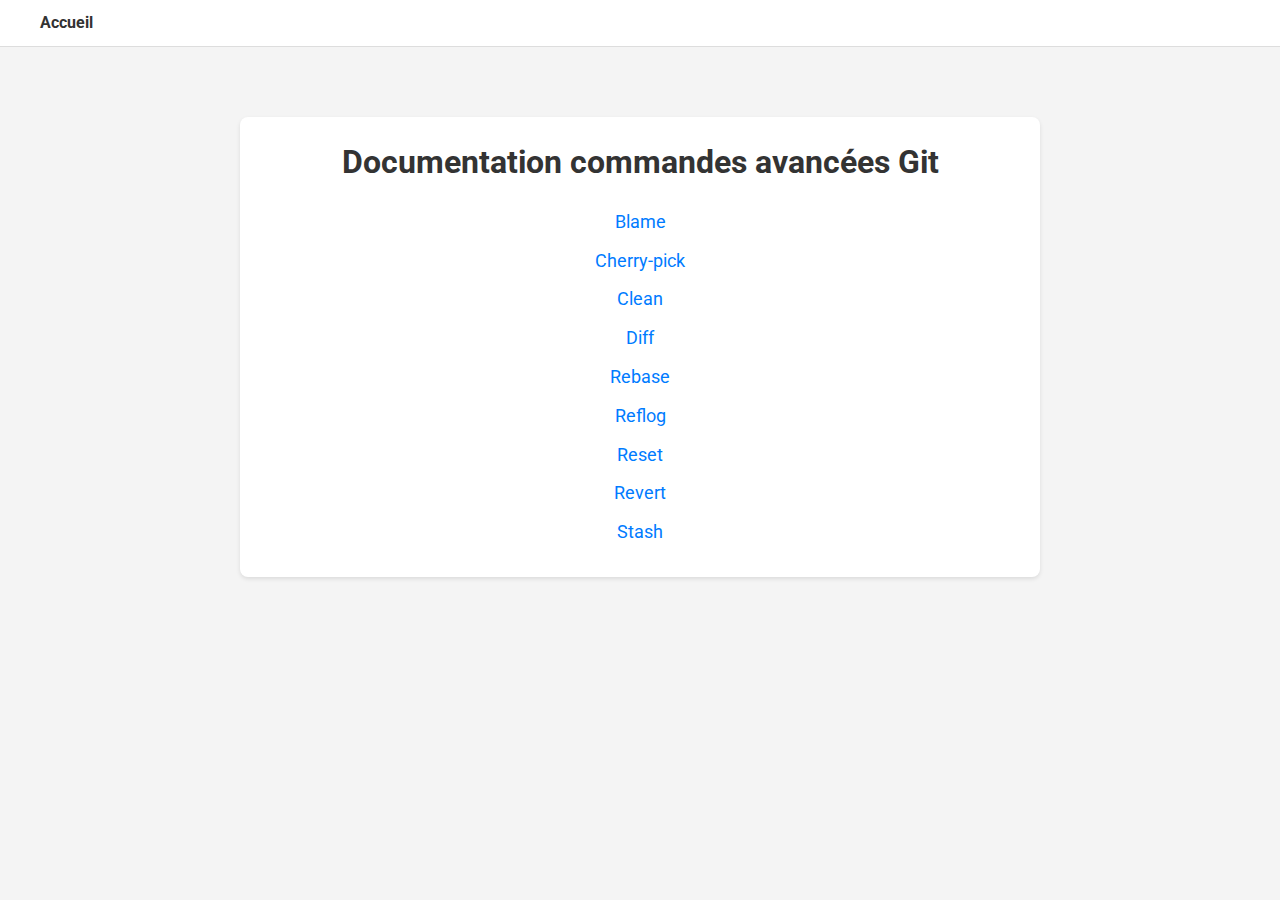
<file: index.html>
<!DOCTYPE html>
<html lang="fr">
  <head>
    <meta charset="UTF-8" />
    <meta name="viewport" content="width=device-width, initial-scale=1.0" />
    <title>Documentation commandes avancées Git - Index</title>
    <link rel="stylesheet" href="style.css" />
    <link
      href="https://fonts.googleapis.com/css2?family=Roboto&display=swap"
      rel="stylesheet"
    />
  </head>
  <body>
    <header>
      <div class="header-container">
        <a class="home-link" href="index.html">Accueil</a>
      </div>
    </header>
    <main>
      <div class="home-container">
        <h1>Documentation commandes avancées Git</h1>
        <ul>
          <li><a href="command-pages/blame.html">Blame</a></li>
          <li><a href="command-pages/cherry-pick.html">Cherry-pick</a></li>
          <li><a href="command-pages/clean.html">Clean</a></li>
          <li><a href="command-pages/diff.html">Diff</a></li>
          <li><a href="command-pages/rebase.html">Rebase</a></li>
          <li><a href="command-pages/reflog.html">Reflog</a></li>
          <li><a href="command-pages/reset.html">Reset</a></li>
          <li><a href="command-pages/revert.html">Revert</a></li>
          <li><a href="command-pages/stash.html">Stash</a></li>
        </ul>
      </div>
    </main>
  </body>
</html>
</file>
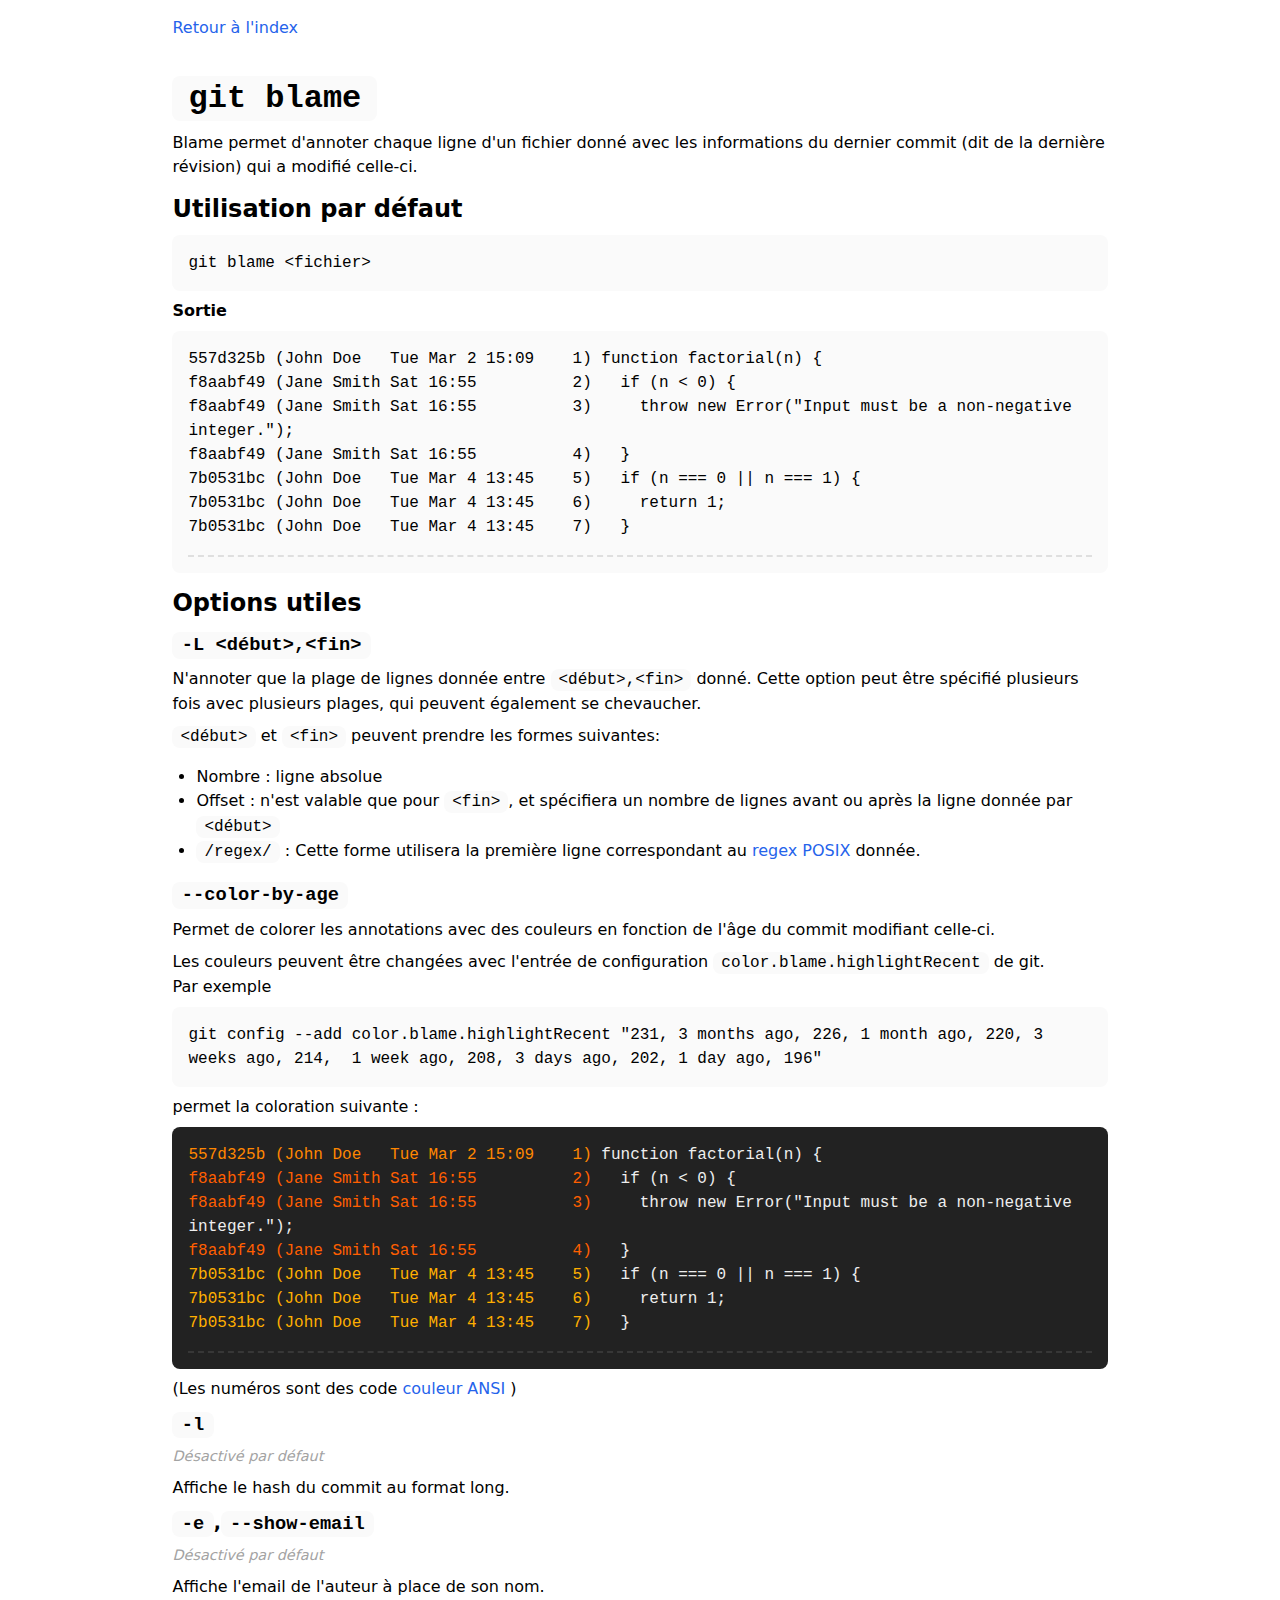
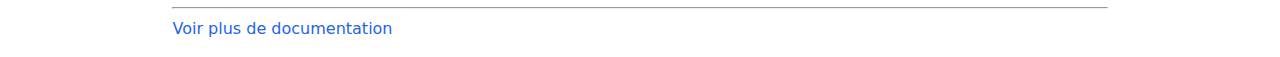
<file: command-pages/blame.html>
<!DOCTYPE html>
<html lang="en">
	<head>
		<meta charset="UTF-8" />
		<meta name="viewport" content="width=device-width, initial-scale=1.0" />
		<title>Git docs</title>
		<link rel="stylesheet" href="blame.css" />
	</head>
	<body>
		<div class="container py-4 prose">
			<a href="/">Retour à l'index</a>
		</div>
		<div class="container py-4 prose">
			<section>
				<h1><code>git blame</code></h1>
				<p>
					Blame permet d'annoter chaque ligne d'un fichier donné avec les informations du
					dernier commit (dit de la dernière révision) qui a modifié celle-ci.
				</p>
				<h2>Utilisation par défaut</h2>
				<pre><code>git blame &lt;fichier&gt;</code></pre>
				<h4>Sortie</h4>
				<pre><code>557d325b (John Doe   Tue Mar 2 15:09    1) function factorial(n) {
f8aabf49 (Jane Smith Sat 16:55          2)   if (n &lt; 0) {
f8aabf49 (Jane Smith Sat 16:55          3)     throw new Error("Input must be a non-negative integer.");
f8aabf49 (Jane Smith Sat 16:55          4)   }
7b0531bc (John Doe   Tue Mar 4 13:45    5)   if (n === 0 || n === 1) {
7b0531bc (John Doe   Tue Mar 4 13:45    6)     return 1;
7b0531bc (John Doe   Tue Mar 4 13:45    7)   }
<span class="truncated"></span></code></pre>
				<h2>Options utiles</h2>
				<h3><code>-L &lt;début&gt;,&lt;fin&gt;</code></h3>
				<p>
					N'annoter que la plage de lignes donnée entre
					<code>&lt;début&gt;,&lt;fin&gt;</code>
					donné. Cette option peut être spécifié plusieurs fois avec plusieurs plages, qui
					peuvent également se chevaucher.
				</p>
				<p>
					<code>&lt;début&gt;</code>
					et
					<code>&lt;fin&gt;</code>
					peuvent prendre les formes suivantes:
				</p>
				<ul style="list-style: disc; padding-left: 1.5rem">
					<li>Nombre : ligne absolue</li>
					<li>
						Offset : n'est valable que pour
						<code>&lt;fin&gt;</code>, et spécifiera un nombre de lignes
						avant ou après la ligne donnée par <code>&lt;début&gt;</code>
					</li>
					<li><code>/regex/</code> : Cette forme utilisera la première ligne correspondant au <a href="https://fr.wikipedia.org/wiki/Expression_r%C3%A9guli%C3%A8re" target="_blank">regex POSIX</a> donnée.</li>
				</ul>
				<h3><code>--color-by-age</code></h3>
				<p>
					Permet de colorer les annotations avec des couleurs en fonction de l'âge du
					commit modifiant celle-ci.
				</p>
				<p>
					Les couleurs peuvent être changées avec l'entrée de configuration
					<code>color.blame.highlightRecent</code>
					de git.
					<br />
					Par exemple
				</p>
				<pre><code>git config --add color.blame.highlightRecent "231, 3 months ago, 226, 1 month ago, 220, 3 weeks ago, 214,  1 week ago, 208, 3 days ago, 202, 1 day ago, 196"</code></pre>
				<p>permet la coloration suivante :</p>
				<pre
					class="dark-mode"
				><code><span style="color:#ff8700">557d325b (John Doe   Tue Mar 2 15:09    1)</span> function factorial(n) {
<span style="color:#ff5f00">f8aabf49 (Jane Smith Sat 16:55          2)</span>   if (n &lt; 0) {
<span style="color:#ff5f00">f8aabf49 (Jane Smith Sat 16:55          3)</span>     throw new Error("Input must be a non-negative integer.");
<span style="color:#ff5f00">f8aabf49 (Jane Smith Sat 16:55          4)</span>   }
<span style="color:#ffaf00">7b0531bc (John Doe   Tue Mar 4 13:45    5)</span>   if (n === 0 || n === 1) {
<span style="color:#ffaf00">7b0531bc (John Doe   Tue Mar 4 13:45    6)</span>     return 1;
<span style="color:#ffaf00">7b0531bc (John Doe   Tue Mar 4 13:45    7)</span>   }
<span class="truncated"></span></code></pre>
				<p>
					(Les numéros sont des code
					<a href="https://en.wikipedia.org/wiki/ANSI_escape_code#8-bit" target="_blank">couleur ANSI</a>
					)
				</p>
				<h3><code>-l</code></h3>
				<p class="text-muted doc-default">Désactivé par défaut</p>
				<p>Affiche le hash du commit au format long.</p>
				<h3>
					<code>-e</code>,<code>--show-email</code>
				</h3>
				<p class="text-muted doc-default">Désactivé par défaut</p>
				<p>Affiche l'email de l'auteur à place de son nom.</p>
				<hr />
				<p><a href="https://git-scm.com/docs/git-blame/fr">Voir plus de documentation</a></p>
			</section>
		</div>
	</body>
</html>
</file>
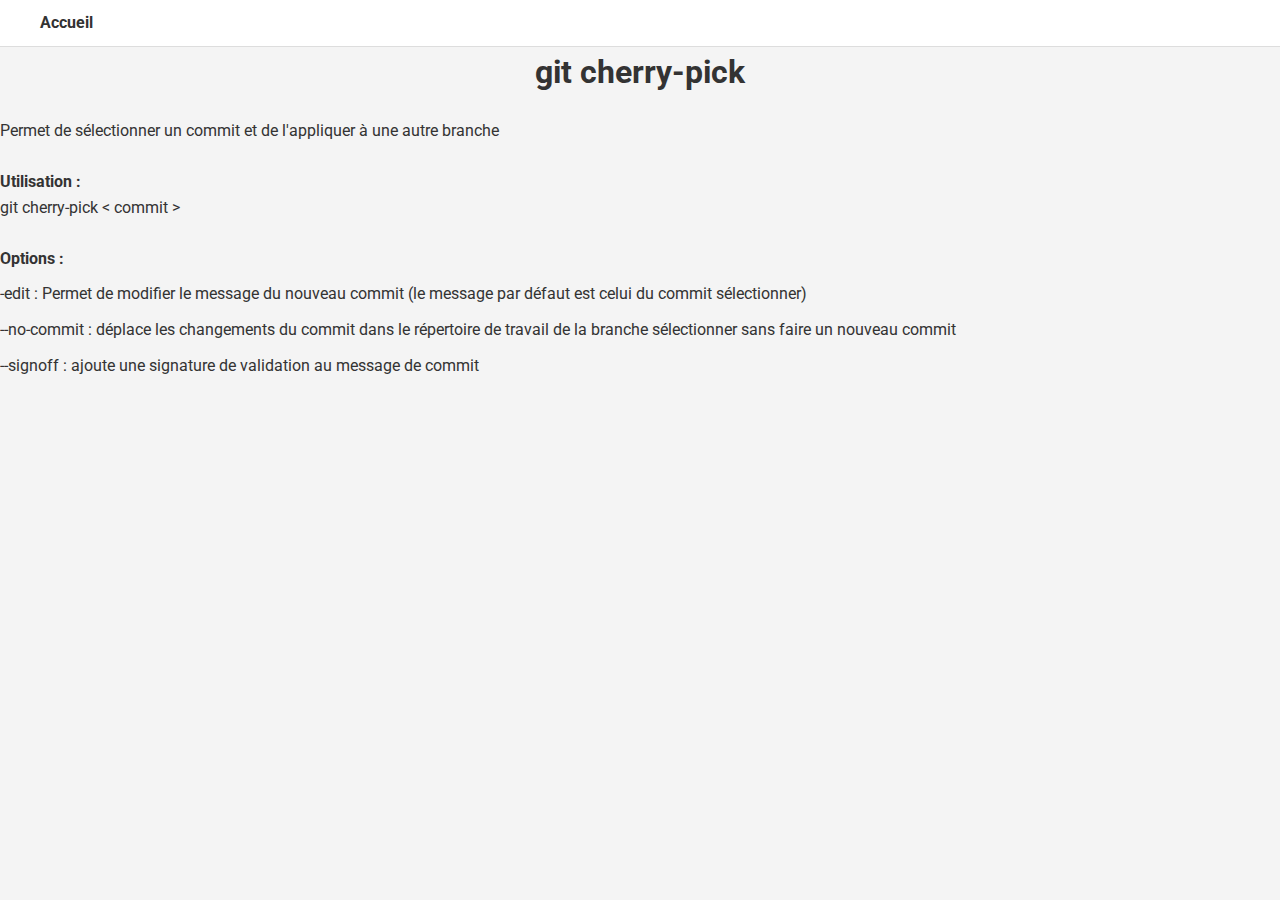
<file: command-pages/cherry-pick.html>
<!DOCTYPE html>
<html lang="fr">
  <head>
    <meta charset="UTF-8" />
    <meta name="viewport" content="width=device-width, initial-scale=1.0" />
    <title>Documentation commandes avancées Git - cherry-pick</title>
    <link rel="stylesheet" href="../style.css" />
    <link
      href="https://fonts.googleapis.com/css2?family=Roboto&display=swap"
      rel="stylesheet"
    />
  </head>
  <body>
    <header>
      <div class="header-container">
        <a class="home-link" href="../index.html">Accueil</a>
      </div>
    </header>
    <main>
      <div class="container">
        <h1>git cherry-pick</h1>
        <p>Permet de sélectionner un commit et de l'appliquer à une autre branche</p>
        <br>
        <h4>Utilisation :</h4>
        <p>git cherry-pick < commit ></p>
        <br>
        <h4>Options :</h4>
        <ul>
            <li>-edit : Permet de modifier le message du nouveau commit (le message par défaut est celui du commit sélectionner)</li>
            <li>--no-commit : déplace les changements du commit dans le répertoire de travail de la branche sélectionner sans faire un nouveau commit</li>
            <li>--signoff : ajoute une signature de validation au message de commit</li>
        </ul>
      </div>
    </main>
  </body>
</html>
</file>
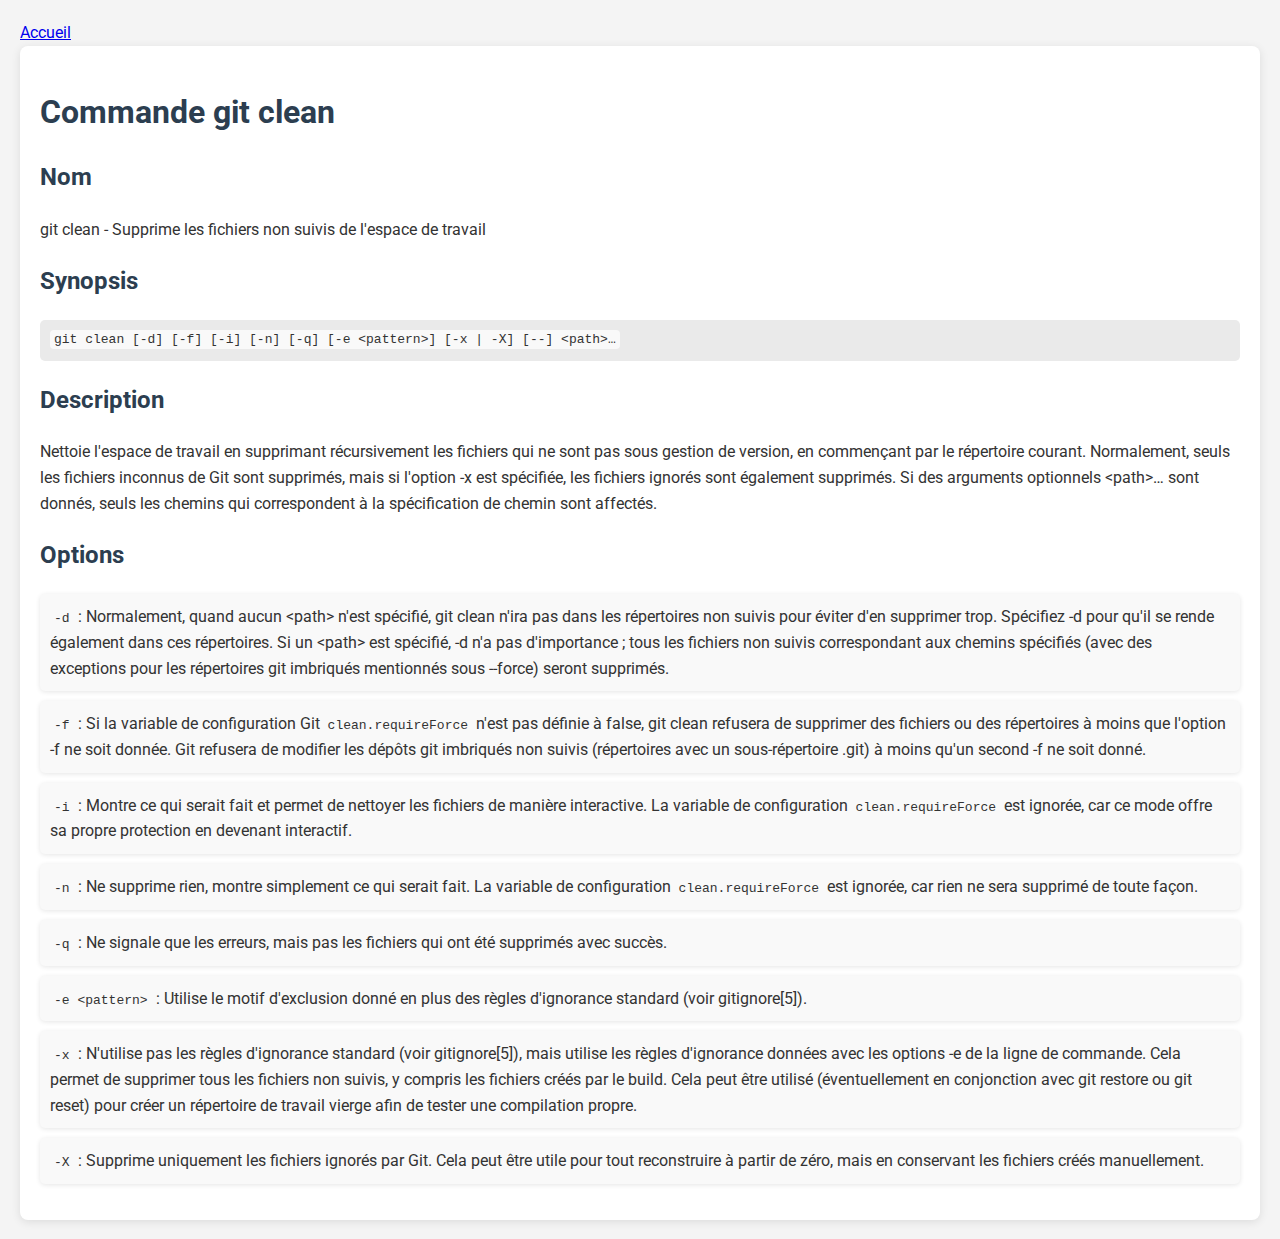
<file: command-pages/clean.html>
<!DOCTYPE html>
<html lang="fr">
<head>
	<meta charset="UTF-8" />
	<meta name="viewport" content="width=device-width, initial-scale=1.0" />
	<title>Git Clean</title>
	<link href="https://fonts.googleapis.com/css2?family=Roboto:wght@400;700&display=swap" rel="stylesheet">
	<link rel="stylesheet" href="clean.css" /> <!-- Lien vers le fichier CSS -->
</head>
<body>
<header>
	<div class="header-container">
		<a class="home-link" href="../index.html">Accueil</a>
	</div>
</header>
<main>
	<div class="container">
		<h1>Commande git clean</h1>
		<h2>Nom</h2>
		<p>git clean - Supprime les fichiers non suivis de l'espace de travail</p>
		<h2>Synopsis</h2>
		<pre><code>git clean [-d] [-f] [-i] [-n] [-q] [-e &lt;pattern&gt;] [-x | -X] [--] &lt;path&gt;…​</code></pre>
		<h2>Description</h2>
		<p>Nettoie l'espace de travail en supprimant récursivement les fichiers qui ne sont pas sous gestion de version, en commençant par le répertoire courant.
			Normalement, seuls les fichiers inconnus de Git sont supprimés, mais si l'option -x est spécifiée, les fichiers ignorés sont également supprimés.
			Si des arguments optionnels &lt;path&gt;…​ sont donnés, seuls les chemins qui correspondent à la spécification de chemin sont affectés.
		</p>
		<h2>Options</h2>
		<ul>
			<li><code>-d</code> : Normalement, quand aucun &lt;path&gt; n'est spécifié, git clean n'ira pas dans les répertoires non suivis pour éviter d'en supprimer trop. Spécifiez -d pour qu'il se rende également dans ces répertoires. Si un &lt;path&gt; est spécifié, -d n'a pas d'importance ; tous les fichiers non suivis correspondant aux chemins spécifiés (avec des exceptions pour les répertoires git imbriqués mentionnés sous --force) seront supprimés.</li>
			<li><code>-f</code> : Si la variable de configuration Git <code>clean.requireForce</code> n'est pas définie à false, git clean refusera de supprimer des fichiers ou des répertoires à moins que l'option -f ne soit donnée. Git refusera de modifier les dépôts git imbriqués non suivis (répertoires avec un sous-répertoire .git) à moins qu'un second -f ne soit donné.</li>
			<li><code>-i</code> : Montre ce qui serait fait et permet de nettoyer les fichiers de manière interactive. La variable de configuration <code>clean.requireForce</code> est ignorée, car ce mode offre sa propre protection en devenant interactif.</li>
			<li><code>-n</code> : Ne supprime rien, montre simplement ce qui serait fait. La variable de configuration <code>clean.requireForce</code> est ignorée, car rien ne sera supprimé de toute façon.</li>
			<li><code>-q</code> : Ne signale que les erreurs, mais pas les fichiers qui ont été supprimés avec succès.</li>
			<li><code>-e &lt;pattern&gt;</code> : Utilise le motif d'exclusion donné en plus des règles d'ignorance standard (voir gitignore[5]).</li>
			<li><code>-x</code> : N'utilise pas les règles d'ignorance standard (voir gitignore[5]), mais utilise les règles d'ignorance données avec les options -e de la ligne de commande. Cela permet de supprimer tous les fichiers non suivis, y compris les fichiers créés par le build. Cela peut être utilisé (éventuellement en conjonction avec git restore ou git reset) pour créer un répertoire de travail vierge afin de tester une compilation propre.</li>
			<li><code>-X</code> : Supprime uniquement les fichiers ignorés par Git. Cela peut être utile pour tout reconstruire à partir de zéro, mais en conservant les fichiers créés manuellement.</li>
		</ul>
	</div>
</main>
</body>
</html>
</file>
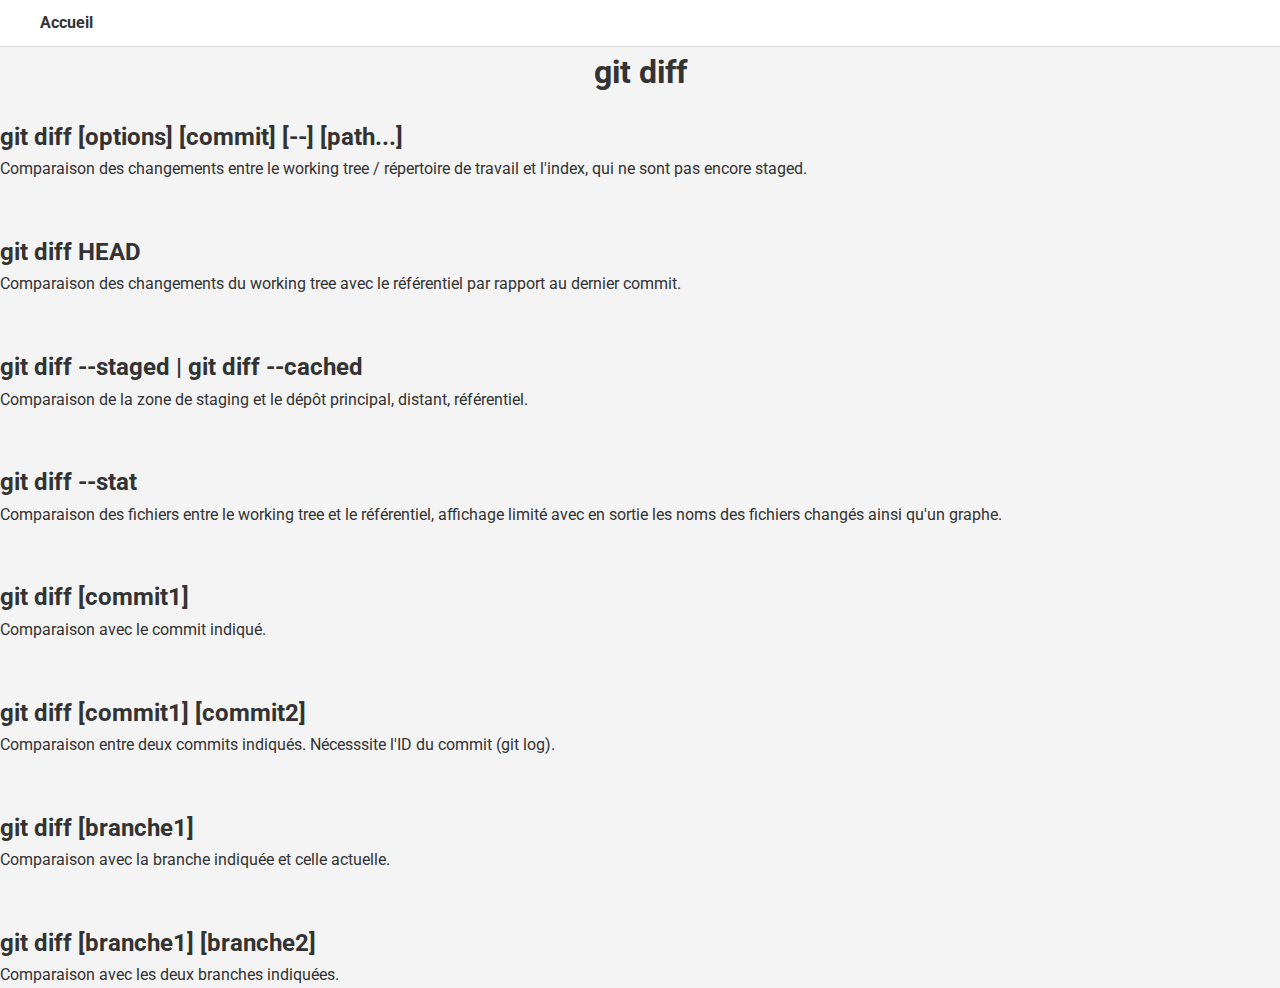
<file: command-pages/diff.html>
<!DOCTYPE html>
<html lang="fr">

<head>
    <meta charset="UTF-8" />
    <meta name="viewport" content="width=device-width, initial-scale=1.0" />
    <title>Documentation commandes avancées Git - Index</title>
    <link rel="stylesheet" href="../style.css" />
    <link href="https://fonts.googleapis.com/css2?family=Roboto&display=swap" rel="stylesheet" />
</head>

<body>
    <header>
        <div class="header-container">
            <a class="home-link" href="index.html">Accueil</a>
        </div>
    </header>
    <main>
        <h1>git diff</h1>
        <h2>git diff [options] [commit] [--] [path...]</h2>
        <p>Comparaison des changements entre le working tree / répertoire de travail et l'index, qui ne sont pas encore
            staged.</p>
        </br></br>
        <h2>git diff HEAD</h2>
        <p>Comparaison des changements du working tree avec le référentiel par rapport au dernier commit.</p>
        </br></br>
        <h2>git diff --staged | git diff --cached</h2>
        <p>Comparaison de la zone de staging et le dépôt principal, distant, référentiel.</p>
        </br></br>
        <h2>git diff --stat</h2>
        <p>Comparaison des fichiers entre le working tree et le référentiel, affichage limité avec en sortie les noms
            des fichiers changés ainsi qu'un graphe.</p>
        </br></br>
        <h2>git diff [commit1]</h2>
        <p>Comparaison avec le commit indiqué.</p>
        </br></br>
        <h2>git diff [commit1] [commit2]</h2>
        <p>Comparaison entre deux commits indiqués. Nécesssite l'ID du commit (git log).</p>
        </br></br>
        <h2>git diff [branche1]</h2>
        <p>Comparaison avec la branche indiquée et celle actuelle.</p>
        </br></br>
        <h2>git diff [branche1] [branche2]</h2>
        <p>Comparaison avec les deux branches indiquées.</p>

    </main>
</body>

</html>
</file>
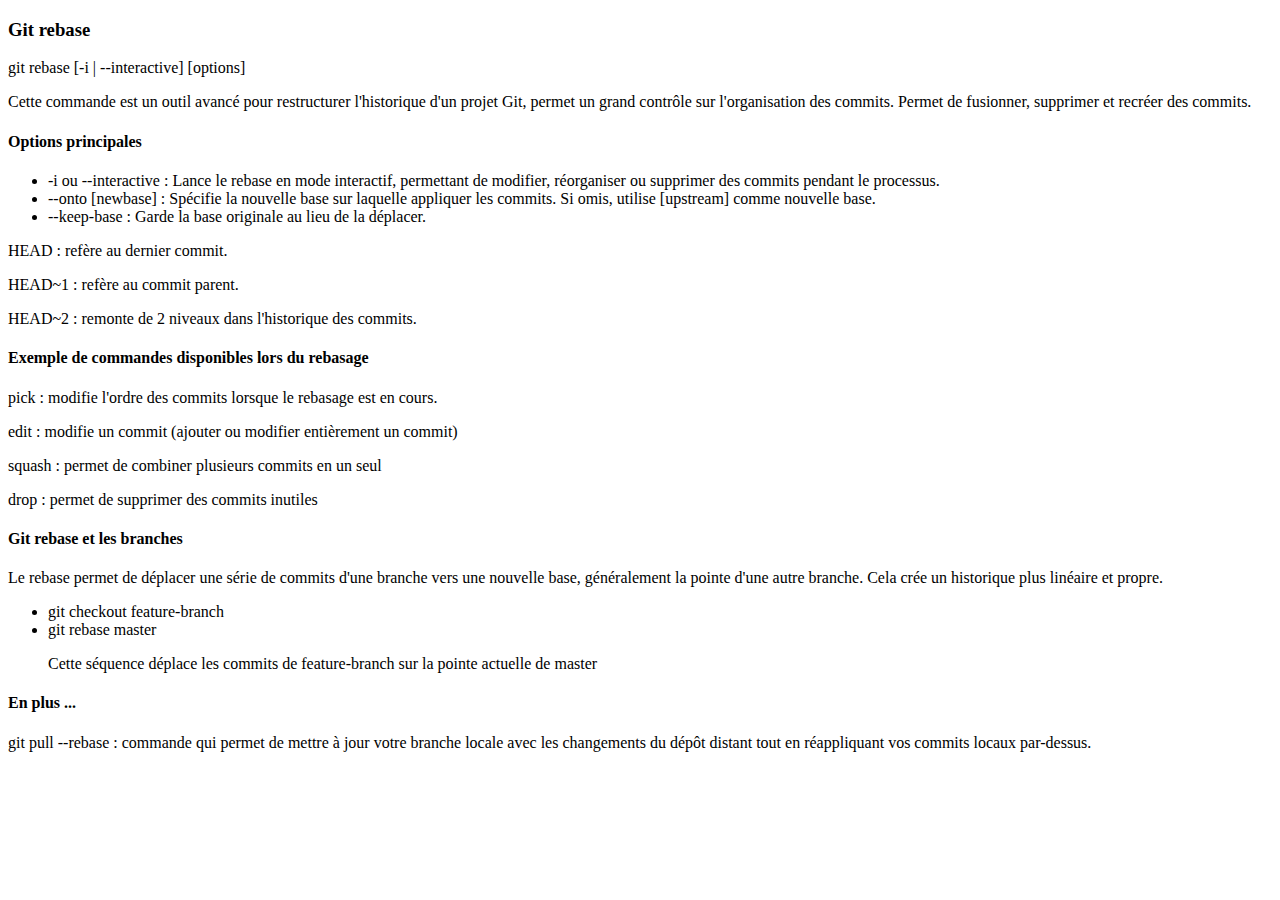
<file: command-pages/rebase.html>
<!DOCTYPE html>
<html lang="en">
<head>
    <meta charset="UTF-8">
    <meta name="viewport" content="width=device-width, initial-scale=1.0">
    <title>Rebase</title>
</head>
<body>
    <div class="rebase">
        <h3>Git rebase</h3>
        <p>git rebase [-i | --interactive] [options]</p>
        <p>
            Cette commande est un outil avancé pour restructurer l'historique d'un projet Git, permet un
            grand contrôle sur l'organisation des commits. Permet de fusionner, supprimer et recréer des
            commits.
        </p>
        <h4>Options principales</h4>
        <ul>
            <li>
                -i ou --interactive : Lance le rebase en mode interactif, permettant de modifier,
                réorganiser ou supprimer des commits pendant le processus.
            </li>
            <li>
                --onto [newbase] : Spécifie la nouvelle base sur laquelle appliquer les commits. Si
                omis, utilise [upstream] comme nouvelle base.
            </li>
            <li>--keep-base : Garde la base originale au lieu de la déplacer.</li>
        </ul>
        <p>HEAD : refère au dernier commit.</p>
        <p>HEAD~1 : refère au commit parent.</p>
        <p>HEAD~2 : remonte de 2 niveaux dans l'historique des commits.</p>
    
        <h4>Exemple de commandes disponibles lors du rebasage</h4>
        <p>pick : modifie l'ordre des commits lorsque le rebasage est en cours.</p>
        <p>edit : modifie un commit (ajouter ou modifier entièrement un commit)</p>
        <p>squash : permet de combiner plusieurs commits en un seul</p>
        <p>drop : permet de supprimer des commits inutiles</p>
    
        <h4>Git rebase et les branches</h4>
        <p>
            Le rebase permet de déplacer une série de commits d'une branche vers une nouvelle base,
            généralement la pointe d'une autre branche. Cela crée un historique plus linéaire et propre.
        </p>
        <ul>
            <li>git checkout feature-branch</li>
            <li>git rebase master</li>
            <p>Cette séquence déplace les commits de feature-branch sur la pointe actuelle de master</p>
        </ul>
        <h4>En plus ...</h4>
        <p>
            git pull --rebase : commande qui permet de mettre à jour votre branche locale avec les
            changements du dépôt distant tout en réappliquant vos commits locaux par-dessus.
        </p>
    </div>
</body>
</html>
</file>
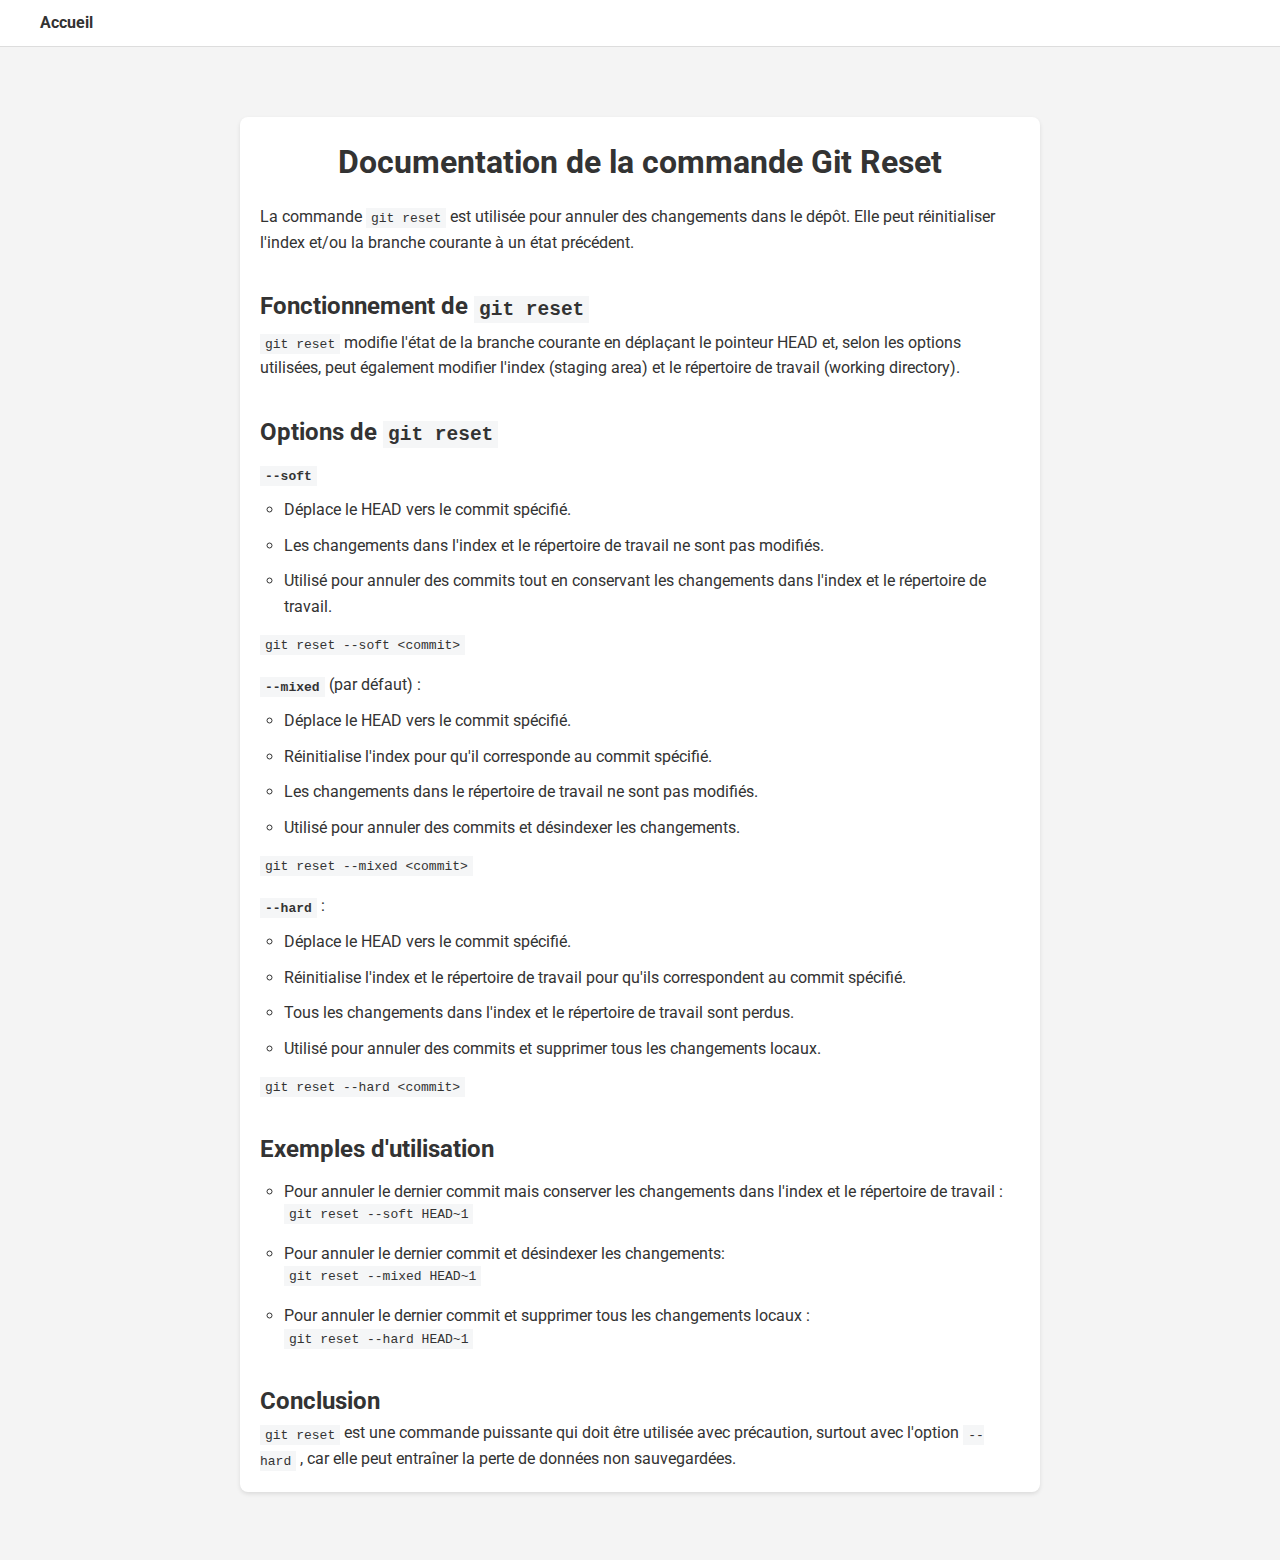
<file: command-pages/reset.html>
<!DOCTYPE html>
<html lang="fr">
	<head>
		<meta charset="UTF-8" />
		<meta name="viewport" content="width=device-width, initial-scale=1.0" />
		<link rel="stylesheet" href="../style.css" />
		<link
			href="https://fonts.googleapis.com/css2?family=Roboto&display=swap"
			rel="stylesheet"
		/>
		<title>Documentation Git Reset</title>
	</head>
	<body>
		<style>
			.mb-1 {
				margin-bottom: 0.25rem;
			}
			.mb-2 {
				margin-bottom: 0.5rem;
			}
			.mb-3 {
				margin-bottom: 1rem;
			}
			.mb-4 {
				margin-bottom: 2rem;
			}
			.mb-5 {
				margin-bottom: 4rem;
			}
			code {
				background-color: #f5f6f7;
				padding: 2.5px 5px;
				word-break: keep-all;
			}
			.list {
				list-style: circle;
				margin-left: 1.5rem;
			}
			.container {
				max-width: 800px;
				margin: 70px auto;
				background-color: #fff;
				padding: 20px;
				border-radius: 8px;
				box-shadow: 0 2px 4px rgba(0, 0, 0, 0.1);
			}
		</style>
		<header>
			<div class="header-container">
				<a class="home-link" href="../index.html">Accueil</a>
			</div>
		</header>
		<main>
			<div class="container">
				<h1 class="mb-3">Documentation de la commande Git Reset</h1>
				<p class="mb-4">
					La commande
					<code>git reset</code>
					est utilisée pour annuler des changements dans le dépôt. Elle peut réinitialiser
					l'index et/ou la branche courante à un état précédent.
				</p>

				<h2 class="mb-1">
					Fonctionnement de
					<code>git reset</code>
				</h2>
				<p class="mb-4">
					<code>git reset</code>
					modifie l'état de la branche courante en déplaçant le pointeur HEAD et, selon
					les options utilisées, peut également modifier l'index (staging area) et le
					répertoire de travail (working directory).
				</p>

				<h2 class="mb-1">
					Options de
					<code>git reset</code>
				</h2>
				<ul class="mb-4">
					<li class="mb-3">
						<strong>
							<code>--soft</code>
						</strong>
						<ul class="list mb-3">
							<li>Déplace le HEAD vers le commit spécifié.</li>
							<li>
								Les changements dans l'index et le répertoire de travail ne sont pas
								modifiés.
							</li>
							<li>
								Utilisé pour annuler des commits tout en conservant les changements
								dans l'index et le répertoire de travail.
							</li>
						</ul>
						<pre><code>git reset --soft &lt;commit&gt;</code></pre>
					</li>
					<li class="mb-3">
						<strong>
							<code>--mixed</code>
						</strong>
						(par défaut) :
						<ul class="list mb-3">
							<li>Déplace le HEAD vers le commit spécifié.</li>
							<li>Réinitialise l'index pour qu'il corresponde au commit spécifié.</li>
							<li>
								Les changements dans le répertoire de travail ne sont pas modifiés.
							</li>
							<li>Utilisé pour annuler des commits et désindexer les changements.</li>
						</ul>
						<pre><code>git reset --mixed &lt;commit&gt;</code></pre>
					</li>
					<li class="mb-3">
						<strong>
							<code>--hard</code>
						</strong>
						:
						<ul class="list mb-3">
							<li>Déplace le HEAD vers le commit spécifié.</li>
							<li>
								Réinitialise l'index et le répertoire de travail pour qu'ils
								correspondent au commit spécifié.
							</li>
							<li>
								Tous les changements dans l'index et le répertoire de travail sont
								perdus.
							</li>
							<li>
								Utilisé pour annuler des commits et supprimer tous les changements
								locaux.
							</li>
						</ul>
						<pre><code>git reset --hard &lt;commit&gt;</code></pre>
					</li>
				</ul>

				<h2 class="mb-1">Exemples d'utilisation</h2>
				<ul class="list mb-4">
					<li class="mb-3">
						Pour annuler le dernier commit mais conserver les changements dans l'index
						et le répertoire de travail :
						<pre><code>git reset --soft HEAD~1</code></pre>
					</li>
					<li class="mb-3">
						Pour annuler le dernier commit et désindexer les changements:
						<pre><code>git reset --mixed HEAD~1</code></pre>
					</li>
					<li class="mb-3">
						Pour annuler le dernier commit et supprimer tous les changements locaux :
						<pre><code>git reset --hard HEAD~1</code></pre>
					</li>
				</ul>

				<h2>Conclusion</h2>
				<p>
					<code>git reset</code>
					est une commande puissante qui doit être utilisée avec précaution, surtout avec
					l'option
					<code>--hard</code>
					, car elle peut entraîner la perte de données non sauvegardées.
				</p>
			</div>
		</main>
	</body>
</html>
</file>
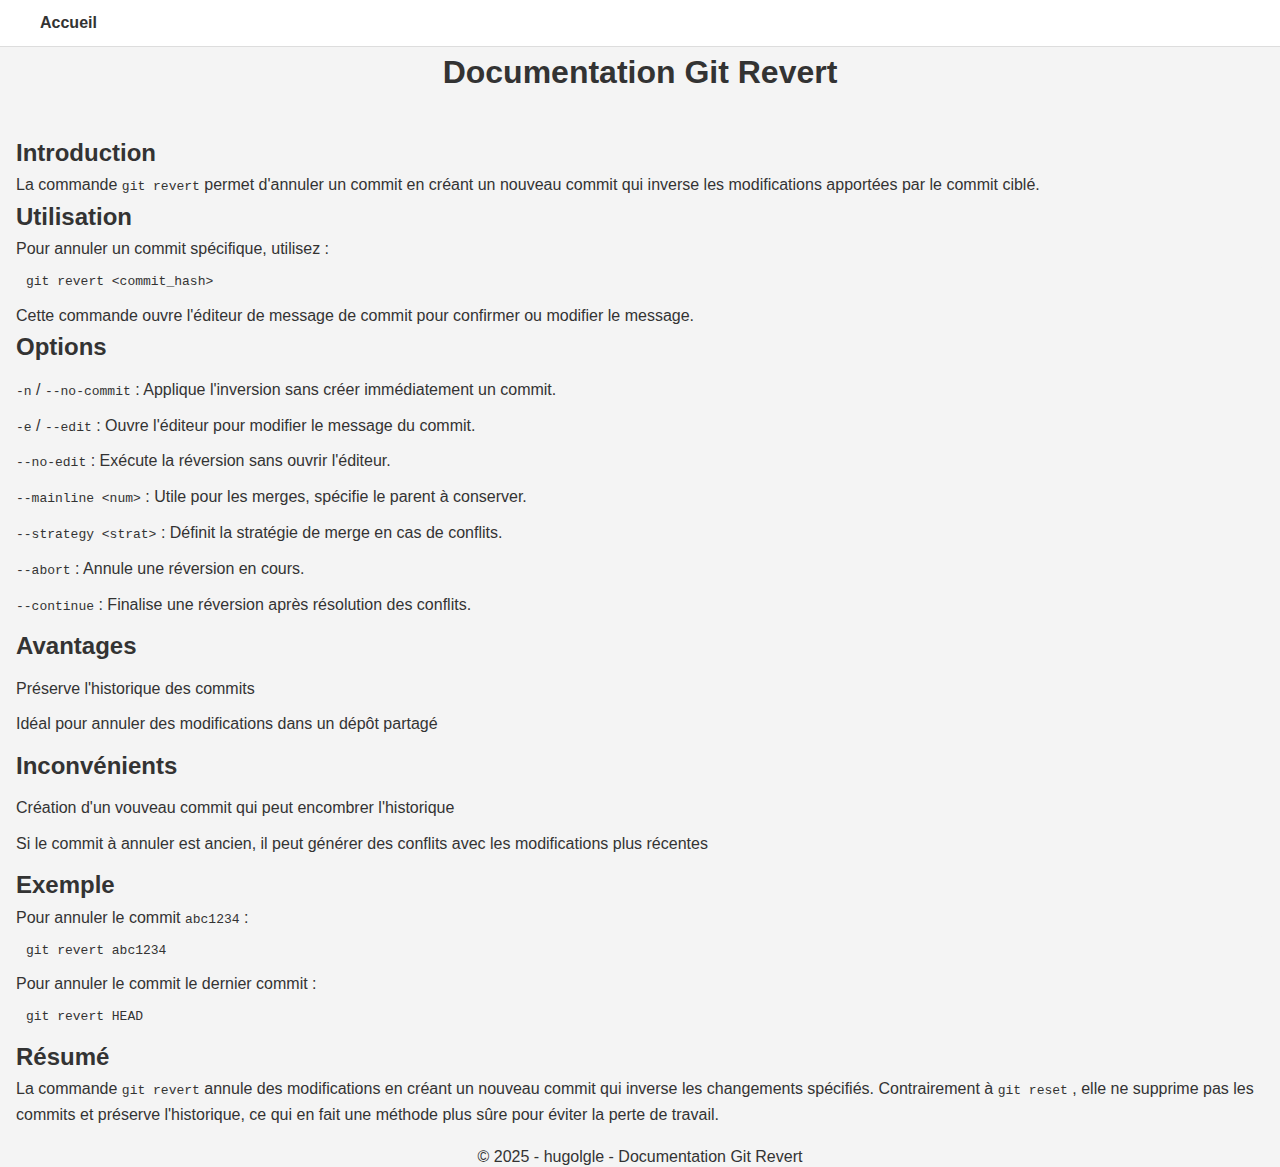
<file: command-pages/revert.html>
<html lang="en">
	<head>
		<meta charset="UTF-8" />
		<meta name="viewport" content="width=device-width, initial-scale=1.0" />
		<link rel="stylesheet" href="../style.css" />
		<title>Documentation Git Revert</title>
		<style>
			body {
				font-family: Arial, sans-serif;
				line-height: 1.6;
			}
			footer {
				text-align: center;
			}
			main {
				padding: 1em;
			}
			pre {
				background: #f4f4f4;
				padding: 10px;
				border-radius: 1em;
			}
		</style>
	</head>
	<body>
		<header>
			<div class="header-container">
				<a class="home-link" href="../index.html">Accueil</a>
			</div>
		</header>

		<h1>Documentation Git Revert</h1>

		<main>
			<section>
				<h2>Introduction</h2>
				<p>
					La commande
					<code>git revert</code>
					permet d'annuler un commit en créant un nouveau commit qui inverse les
					modifications apportées par le commit ciblé.
				</p>
			</section>
			<section>
				<h2>Utilisation</h2>
				<p>Pour annuler un commit spécifique, utilisez :</p>
				<pre><code>git revert &lt;commit_hash&gt;</code></pre>
				<p>
					Cette commande ouvre l'éditeur de message de commit pour confirmer ou modifier
					le message.
				</p>

				<h2>Options</h2>
				<ul>
					<li>
						<code>-n</code>
						/
						<code>--no-commit</code>
						: Applique l'inversion sans créer immédiatement un commit.
					</li>
					<li>
						<code>-e</code>
						/
						<code>--edit</code>
						: Ouvre l'éditeur pour modifier le message du commit.
					</li>
					<li>
						<code>--no-edit</code>
						: Exécute la réversion sans ouvrir l'éditeur.
					</li>
					<li>
						<code>--mainline &lt;num&gt;</code>
						: Utile pour les merges, spécifie le parent à conserver.
					</li>
					<li>
						<code>--strategy &lt;strat&gt;</code>
						: Définit la stratégie de merge en cas de conflits.
					</li>
					<li>
						<code>--abort</code>
						: Annule une réversion en cours.
					</li>
					<li>
						<code>--continue</code>
						: Finalise une réversion après résolution des conflits.
					</li>
				</ul>
			</section>

			<section>
				<h2>Avantages</h2>
				<ul>
					<li>Préserve l'historique des commits</li>
					<li>Idéal pour annuler des modifications dans un dépôt partagé</li>
				</ul>
			</section>
			<section>
				<h2>Inconvénients</h2>
				<ul>
					<li>Création d'un vouveau commit qui peut encombrer l'historique</li>
					<li>
						Si le commit à annuler est ancien, il peut générer des conflits avec les
						modifications plus récentes
					</li>
				</ul>
			</section>
			<section>
				<h2>Exemple</h2>
				<p>
					Pour annuler le commit
					<code>abc1234</code>
					:
				</p>
				<pre><code>git revert abc1234</code></pre>
				<p>Pour annuler le commit le dernier commit :</p>
				<pre><code>git revert HEAD</code></pre>
			</section>
			<section>
				<h2>Résumé</h2>
				<p>
					La commande
					<code>git revert</code>
					annule des modifications en créant un nouveau commit qui inverse les changements
					spécifiés. Contrairement à
					<code>git reset</code>
					, elle ne supprime pas les commits et préserve l'historique, ce qui en fait une
					méthode plus sûre pour éviter la perte de travail.
				</p>
			</section>
		</main>
		<footer>
			<p>© 2025 - hugolgle - Documentation Git Revert</p>
		</footer>
	</body>
</html>
</file>
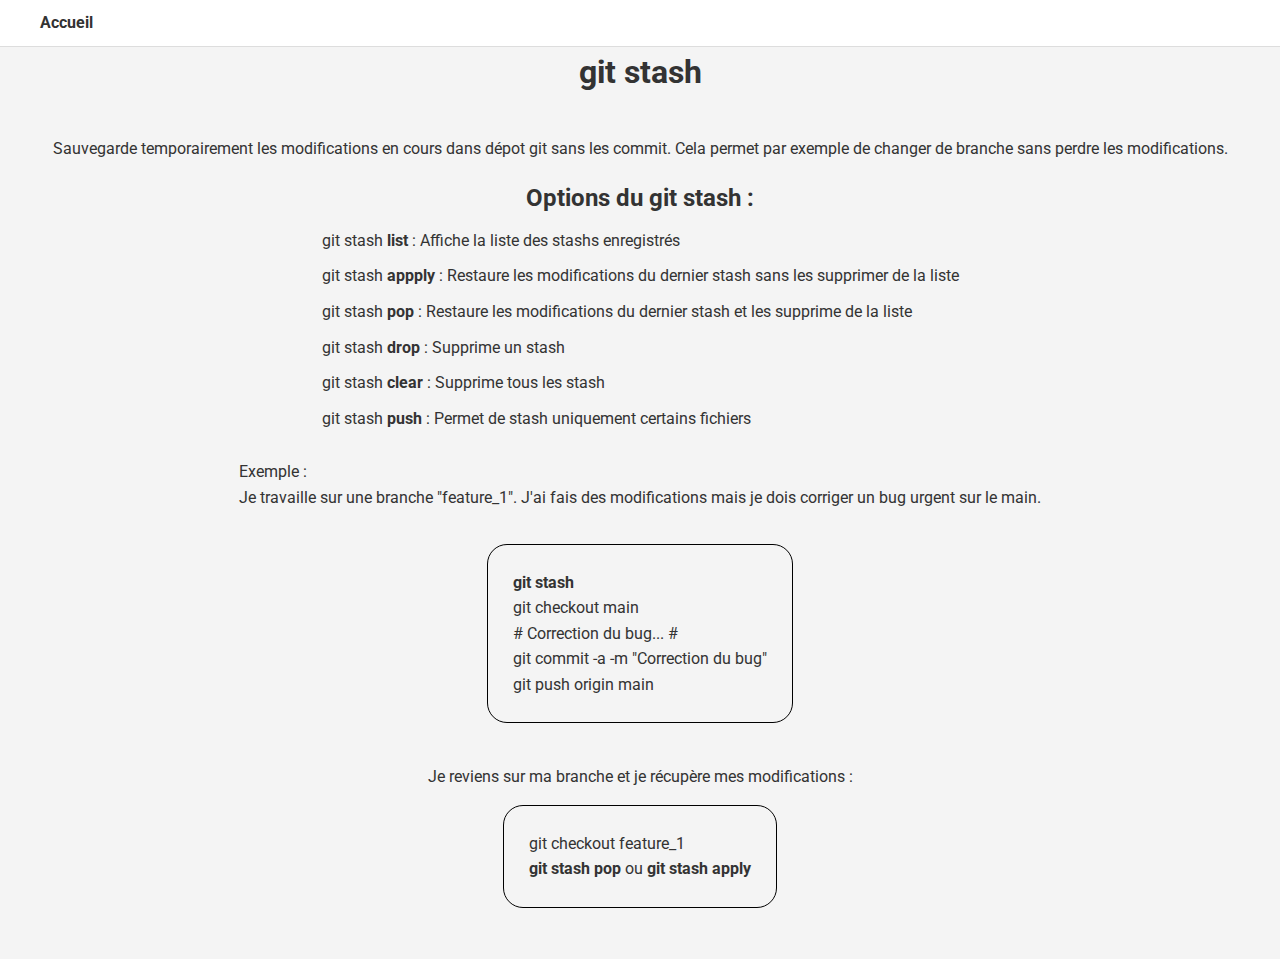
<file: command-pages/stash.html>
<!DOCTYPE html>
<html lang="fr">
<head>
    <meta charset="UTF-8">
    <meta name="viewport" content="width=device-width, initial-scale=1.0">
    <title>Documentation commandes avancées Git - git stash</title>
    <link rel="stylesheet" href="../style.css" />
    <link
      href="https://fonts.googleapis.com/css2?family=Roboto&display=swap"
      rel="stylesheet"
    />
</head>
<body>
    <header>
        <div class="header-container">
          <a class="home-link" href="../index.html">Accueil</a>
        </div>
      </header>
      <main id="stashMain">
        <h1>git stash</h1>
        <p>Sauvegarde temporairement les modifications en cours dans dépot git sans les commit. Cela permet par exemple de changer de branche sans perdre
            les modifications.
        </p>
            <h2>Options du git stash :</h2>
            <ul>
                <li>git stash <strong>list</strong> : Affiche la liste des stashs enregistrés</li>
                <li>git stash <strong>appply</strong> : Restaure les modifications du dernier stash sans les supprimer de la liste</li>
                <li>git stash <strong>pop</strong> : Restaure les modifications du dernier stash et les supprime de la liste</li>
                <li>git stash <strong>drop</strong> : Supprime un stash</li>
                <li>git stash <strong>clear</strong> : Supprime tous les stash</li>
                <li>git stash <strong>push</strong> : Permet de stash uniquement certains fichiers</li>
            </ul>
            <p>Exemple : <br>
                Je travaille sur une branche "feature_1". J'ai fais des modifications mais je dois corriger un bug urgent sur le main.<br>
                <div class="codeBox">
                    <strong>git stash</strong><br>
                    git checkout main<br>
                    # Correction du bug... #<br>
                    git commit -a -m "Correction du bug"<br>
                    git push origin main<br>                    
                </div>

                <br>
                Je reviens sur ma branche et je récupère mes modifications :<br>
                <div class="codeBox">
                    git checkout feature_1<br>
                    <strong>git stash pop</strong> ou <strong>git stash apply</strong>                    
                </div>

            </p>        
      </main>
</body>
</html>
</file>
<file: style.css>
* {
  margin: 0;
  padding: 0;
  box-sizing: border-box;
}

/* Style global */
body {
  font-family: "Roboto", sans-serif;
  background-color: #f4f4f4;
  color: #333;
  line-height: 1.6;
}

/* Header */
header {
  background-color: #fff;
  border-bottom: 1px solid #ddd;
  padding: 10px 20px;
}

.header-container {
  max-width: 1200px;
  margin: 0 auto;
  display: flex;
  align-items: center;
}

.home-link {
  text-decoration: none;
  color: #333;
  font-size: 1rem;
  font-weight: bold;
  transition: color 0.3s;
}

.home-link:hover {
  color: #007bff;
}

/* Conteneur principal */
.home-container {
  max-width: 800px;
  margin: 70px auto;
  background-color: #fff;
  padding: 20px;
  border-radius: 8px;
  box-shadow: 0 2px 4px rgba(0, 0, 0, 0.1);
  text-align: center;
}

/* Titres */
h1 {
  margin-bottom: 20px;
  text-align: center;
}

/* Liste des commandes */
ul {
  list-style: none;
}

li {
  margin: 10px 0;
}

a {
  text-decoration: none;
  color: #007bff;
  font-size: 18px;
  transition: color 0.3s;
}

a:hover {
  color: #0056b3;
}
#stashMain {
  display: flex;
  flex-direction: column;
  justify-content: center;
  align-items: center;
}
#stashMain p {
  padding-top: 18px;
  padding-bottom: 18px;
}
#stashMain .codeBox {
  margin-top: 15px;
  margin-bottom: 15px;
  padding: 25px;
  border: solid 1px black;
  border-radius: 20px;
}
</file>
<file: command-pages/blame.css>
*,
::before,
::after {
	box-sizing: border-box;
}

html {
	line-height: 1.5;
	font-family: var(--default-font);
	font-feature-settings: normal;
	font-variation-settings: normal;
	-webkit-tap-highlight-color: transparent;
}

blockquote,
dl,
dd,
h1,
h2,
h3,
h4,
h5,
h6,
hr,
figure,
p,
pre {
	margin: 0;
}

a {
	color: inherit;
	text-decoration: unset;
}

body {
	margin: 0;
	line-height: inherit;
	font-family: ui-sans-serif, system-ui, sans-serif, "Apple Color Emoji", "Segoe UI Emoji",
		"Segoe UI Symbol", "Noto Color Emoji";
}

pre,
code {
	font-family: ui-monospace, SFMono-Regular, Menlo, Monaco, Consolas, "Liberation Mono",
		"Courier New", monospace;
}

.container {
	max-width: 95ch;
	margin: 0 auto;
	padding: 0 1rem;
}
.py-4 {
	padding-top: 1rem;
	padding-bottom: 1rem;
}

.text-muted {
	color: #a3a3a3;
}

.prose * + h1,
.prose * + h2,
.prose * + h3,
.prose * + h4,
.prose * + p,
.prose * + pre,
.prose * + hr {
	margin-top: 0.5em;
}

.prose pre {
	white-space: pre-wrap;
	background-color: #fafafa;
	padding: 1rem;
	border-radius: 8px;
}

.prose :not(pre) > code {
	background-color: #fafafa;
	padding: 0.125em 0.5em;
	border-radius: 8px;
}

.prose pre .truncated {
	user-select: none;
	opacity: 0.1;
	border-bottom: 2px dashed currentColor;
	display: block;
	padding: 0.5em 0;
}

.prose pre.dark-mode {
	background-color: #222;
	color: #eee;
}

.prose a {
	color: #2563eb;
	text-underline-offset: 2px;
	text-decoration-thickness: 2px;
}
.prose a:hover {
	text-decoration: underline;
}

.doc-default {
	font-size: 0.9rem;
	font-style: italic;
}
</file>
<file: command-pages/clean.css>
body {
    font-family: 'Roboto', sans-serif;
    background-color: #f4f4f4;
    color: #333;
    line-height: 1.6;
    margin: 0;
    padding: 20px;
}

h1, h2 {
    color: #2c3e50;
}

h1 {
    margin-bottom: 20px;
}

.container {
    background: white;
    padding: 20px;
    border-radius: 8px;
    box-shadow: 0 2px 10px rgba(0, 0, 0, 0.1);
}

pre {
    background: #eaeaea;
    padding: 10px;
    border-radius: 5px;
    overflow-x: auto;
}

code {
    background: #f9f9f9;
    padding: 2px 4px;
    border-radius: 4px;
}

ul {
    list-style-type: none;
    padding: 0;
}

li {
    background: #f9f9f9;
    margin: 10px 0;
    padding: 10px;
    border-radius: 5px;
    box-shadow: 0 1px 5px rgba(0, 0, 0, 0.1);
}
</file>
